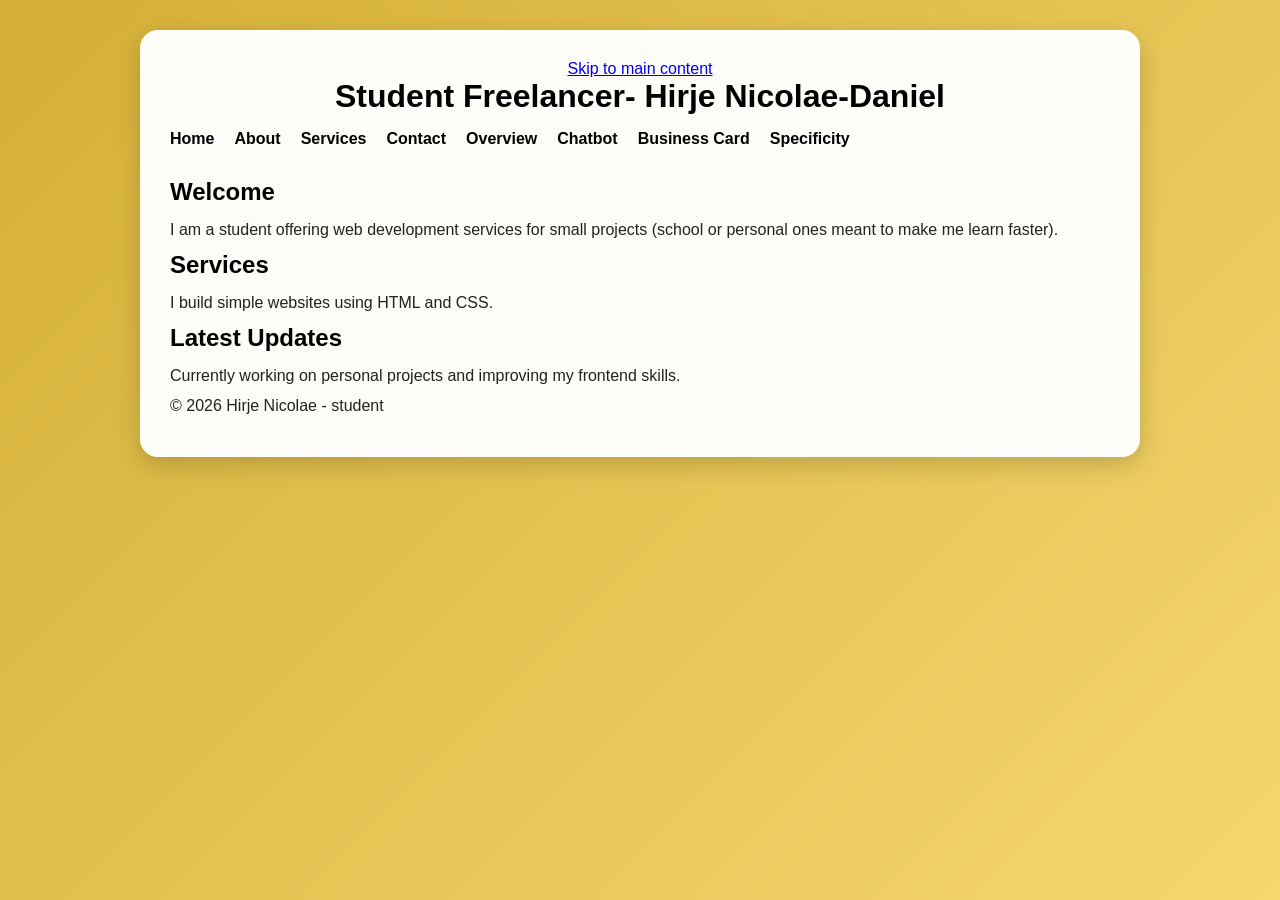
<file: index.html>
<!doctype html>
<html lang="en">
<head>
  <meta charset="UTF-8">
  <meta name="viewport" content="width=device-width, initial-scale=1.0">
  <title>Homework1</title>
  <link rel="stylesheet" href="styles.css">
</head>
<body>

<div class="container">

  <div class="skip">
<a href="#main-content" class="skip-link">Skip to main content</a>
  </div>
<header>
  <h1>Student Freelancer- Hirje Nicolae-Daniel</h1>
</header>

<nav>
  <ul>
    <li><a href="index.html" >Home</a></li>
    <li><a href="about.html" >About</a></li>
    <li><a href="data.html" >Services</a></li>
    <li><a href="contact.html" >Contact</a></li>
    <li><a href="overview.html">Overview</a></li>
    <li><a href="chatbot.html">Chatbot</a></li>
    <li><a href="card.html">Business Card</a></li>
    <li><a href="specificity.html">Specificity</a></li>
  </ul>
</nav>

<main id="main-content">

  <section>
    <h2>Welcome</h2>
    <p>I am a student offering web development services for small projects (school or personal ones meant to make me learn faster).</p>
  </section>

  <section>
    <h2>Services</h2>
    <p>I build simple websites using HTML and CSS.</p>
  </section>

  <section>
    <h2>Latest Updates</h2>
    <p>Currently working on personal projects and improving my frontend skills.</p>
  </section>

</main>

<footer>
  <p>© 2026 Hirje Nicolae - student</p>
</footer>

</div>
</body>
</html>
</file>
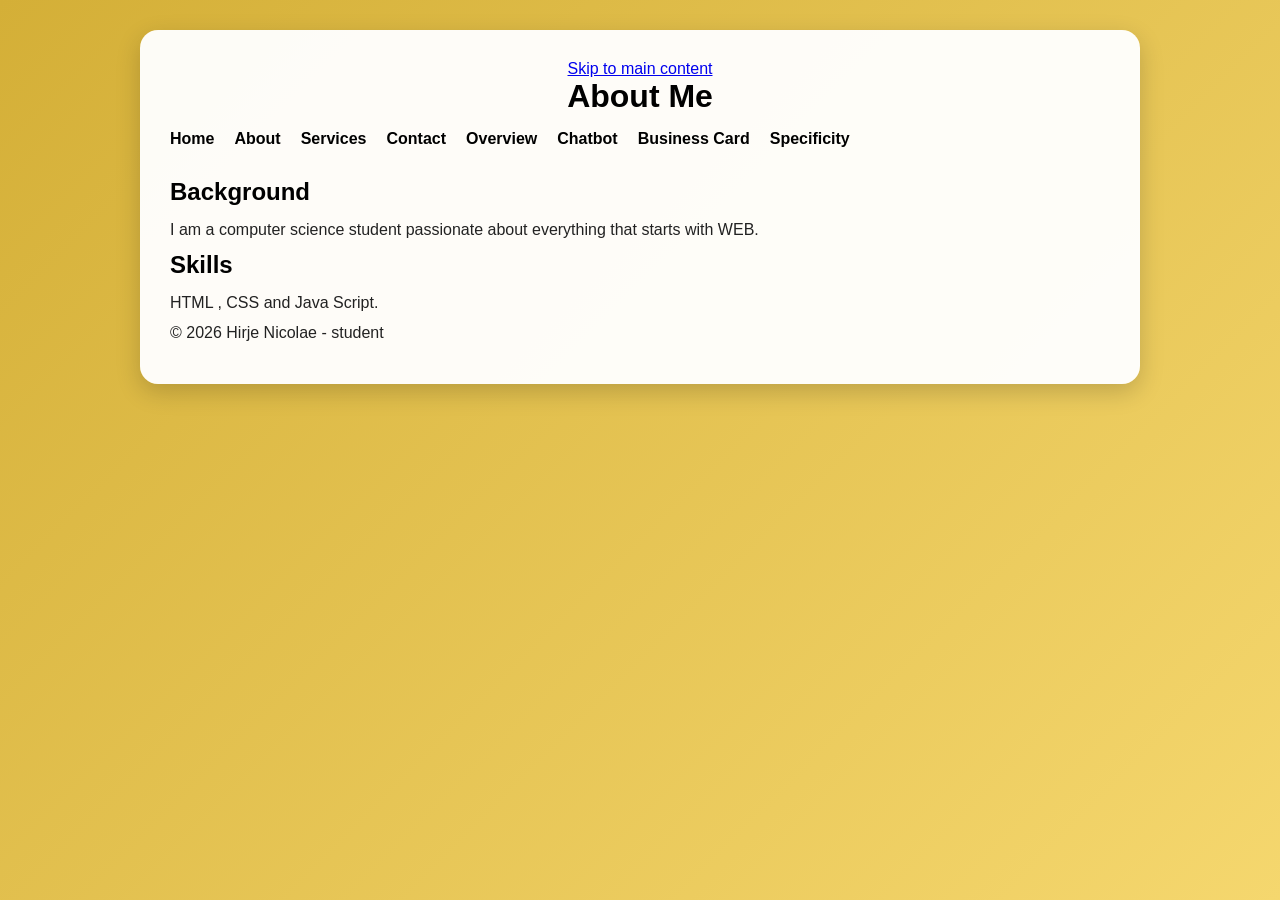
<file: about.html>
<!doctype html>
<html lang="en">
<head>
  <meta charset="UTF-8">
  <meta name="viewport" content="width=device-width, initial-scale=1.0">
  <title>Homework1</title>
  <link rel="stylesheet" href="styles.css">
</head>
<body>
<div class="container">

  <div class="skip">
<a href="#main-content" class="skip-link">Skip to main content</a>
  </div>
<header>
  <h1>About Me</h1>
</header>

<nav>
  <ul>
    <li><a href="index.html" >Home</a></li>
    <li><a href="about.html" >About</a></li>
    <li><a href="data.html" >Services</a></li>
    <li><a href="contact.html" >Contact</a></li>
    <li><a href="overview.html">Overview</a></li>
    <li><a href="chatbot.html">Chatbot</a></li>
    <li><a href="card.html">Business Card</a></li>
    <li><a href="specificity.html">Specificity</a></li>
  </ul>
</nav>

<main id="main-content">
  <section>
    <h2>Background</h2>
    <p>I am a computer science student passionate about everything that starts with WEB.</p>
  </section>

  <section>
    <h2>Skills</h2>
    <p>HTML , CSS and Java Script.</p>
  </section>
</main>

<footer>
  <p>© 2026 Hirje Nicolae - student</p>
</footer>
</div>
</body>
</html>
</file>
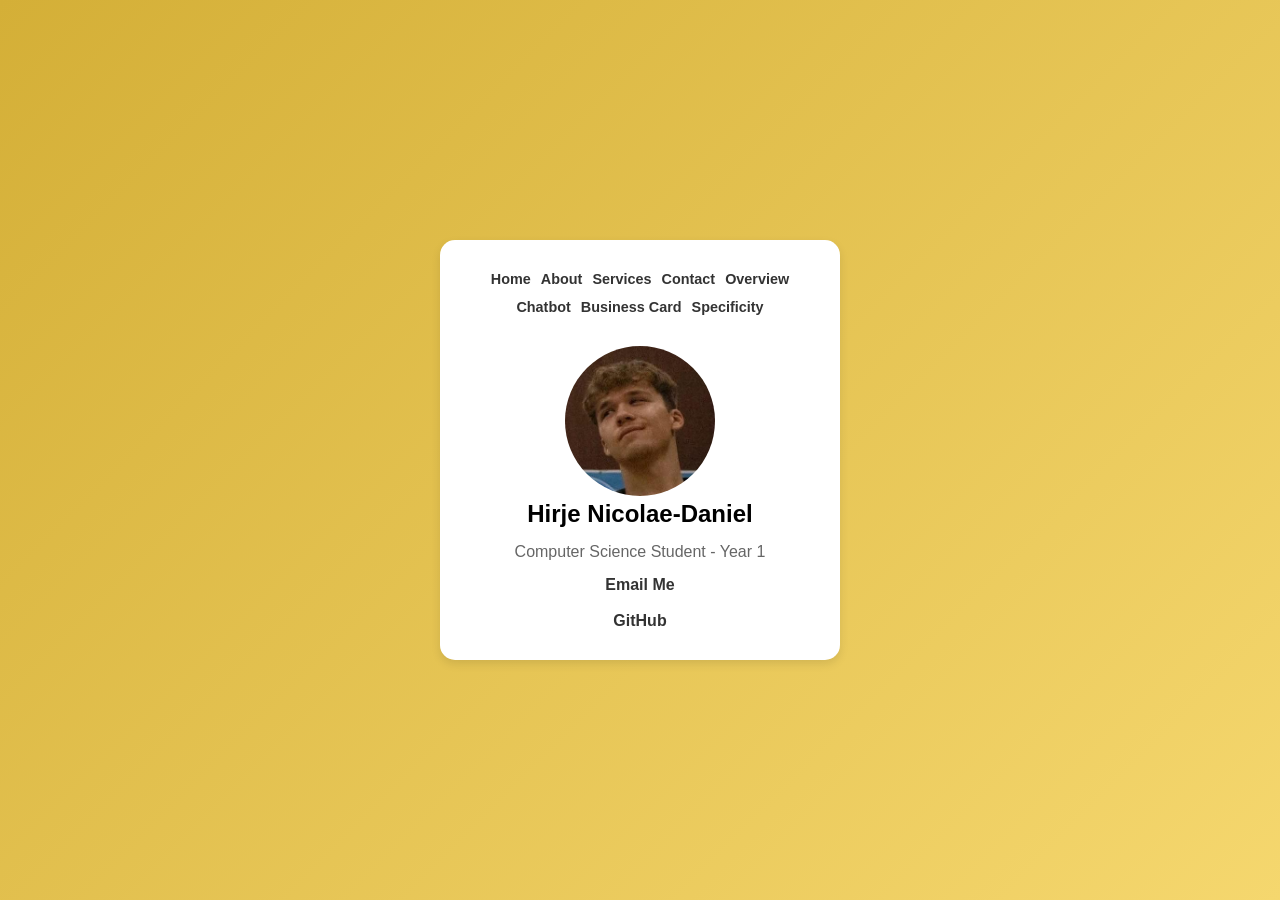
<file: card.html>
<!doctype html>
<html lang="en">
<head>
  <meta charset="UTF-8">
  <title>Business Card</title>
  <link rel="stylesheet" href="card.css">
</head>
<body>

<div class="container">

    <nav>
  <ul>
    <li><a href="index.html" >Home</a></li>
    <li><a href="about.html" >About</a></li>
    <li><a href="data.html" >Services</a></li>
    <li><a href="contact.html" >Contact</a></li>
    <li><a href="overview.html">Overview</a></li>
    <li><a href="chatbot.html">Chatbot</a></li>
    <li><a href="card.html">Business Card</a></li>
    <li><a href="specificity.html">Specificity</a></li>
  </ul>
</nav>

  <img src="photo.jpg" alt="Profile picture">

  <h1 class="chat">Hirje Nicolae-Daniel</h1>

  <p>Computer Science Student - Year 1</p>

  <a href="mailto:nicolae.hirje07@e-uvt.ro">Email Me</a>

  <br><br>

  <a href="https://github.com/">GitHub</a>

</div>

</body>
</html>
</file>
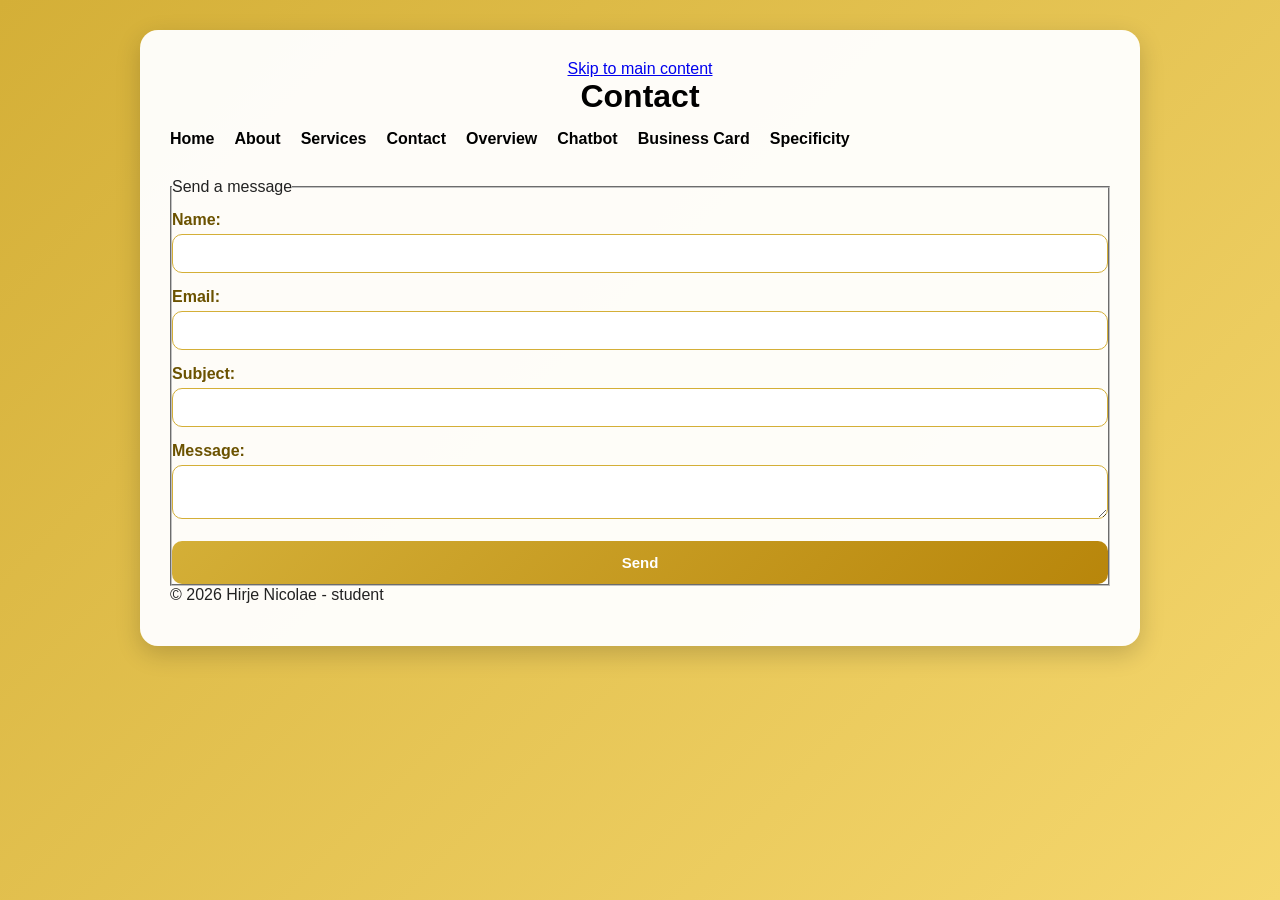
<file: contact.html>
<!doctype html>
<html lang="en">
<head>
  <meta charset="UTF-8">
  <meta name="viewport" content="width=device-width, initial-scale=1.0">
  <title>Homework1</title>
  <link rel="stylesheet" href="styles.css">
</head>
<body>
<div class="container">

  <div class="skip">
<a href="#main-content" class="skip-link">Skip to main content</a>
  </div>
<header>
  <h1>Contact</h1>
</header>

<nav>
  <ul>
    <li><a href="index.html" >Home</a></li>
    <li><a href="about.html" >About</a></li>
    <li><a href="data.html" >Services</a></li>
    <li><a href="contact.html" >Contact</a></li>
    <li><a href="overview.html">Overview</a></li>
    <li><a href="chatbot.html">Chatbot</a></li>
    <li><a href="card.html">Business Card</a></li>
    <li><a href="specificity.html">Specificity</a></li>
  </ul>
</nav>

<main id="main-content">

<form>
  <fieldset>
    <legend>Send a message</legend>

    <label for="name">Name:</label>
    <input type="text" id="name" name="name" required>

    <label for="email">Email:</label>
    <input type="email" id="email" name="email" required>

    <label for="topic">Subject:</label>
    <input type="text" id="topic" name="topic">

    <label for="message">Message:</label>
    <textarea id="message" name="message" required></textarea>

    <button type="submit">Send</button>

  </fieldset>
</form>

</main>

<footer>
  <p>© 2026 Hirje Nicolae - student</p>

</footer>
</div>
</body>
</html>
</file>
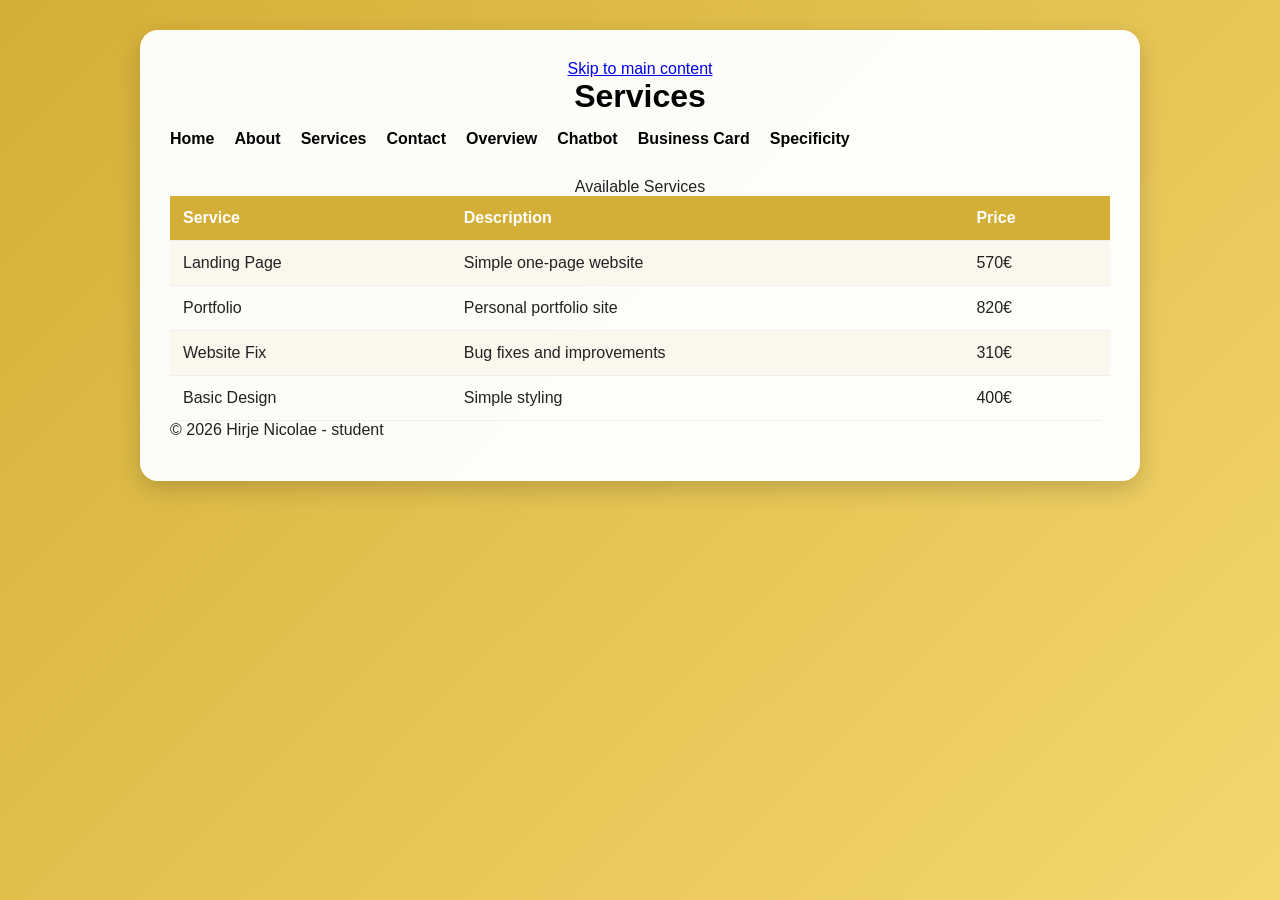
<file: data.html>
<!doctype html>
<html lang="en">
<head>
  <meta charset="UTF-8">
  <meta name="viewport" content="width=device-width, initial-scale=1.0">
  <title>Homework1</title>
  <link rel="stylesheet" href="styles.css">
</head>
<body>
<div class="container">

  <div class="skip">
<a href="#main-content" class="skip-link">Skip to main content</a>
  </div>
<header>
  <h1>Services</h1>
</header>

<nav>
  <ul>
    <li><a href="index.html" >Home</a></li>
    <li><a href="about.html">About</a></li>
    <li><a href="data.html" >Services</a></li>
    <li><a href="contact.html" >Contact</a></li>
    <li><a href="overview.html">Overview</a></li>
    <li><a href="chatbot.html">Chatbot</a></li>
    <li><a href="card.html">Business Card</a></li>
    <li><a href="specificity.html">Specificity</a></li>
  </ul>
</nav>

<main id="main-content">

<table>
  <caption>Available Services</caption>
  <tr>
    <th scope="col">Service</th>
    <th scope="col">Description</th>
    <th scope="col">Price</th>
  </tr>

  <tr>
    <td>Landing Page</td>
    <td>Simple one-page website</td>
    <td>570€</td>
  </tr>

  <tr>
    <td>Portfolio</td>
    <td>Personal portfolio site</td>
    <td>820€</td>
  </tr>

  <tr>
    <td>Website Fix</td>
    <td>Bug fixes and improvements</td>
    <td>310€</td>
  </tr>

  <tr>
    <td>Basic Design</td>
    <td>Simple styling</td>
    <td>400€</td>
  </tr>

</table>

</main>

<footer>
  <p>© 2026 Hirje Nicolae - student</p>
</footer>
</div>
</body>
</html>
</file>
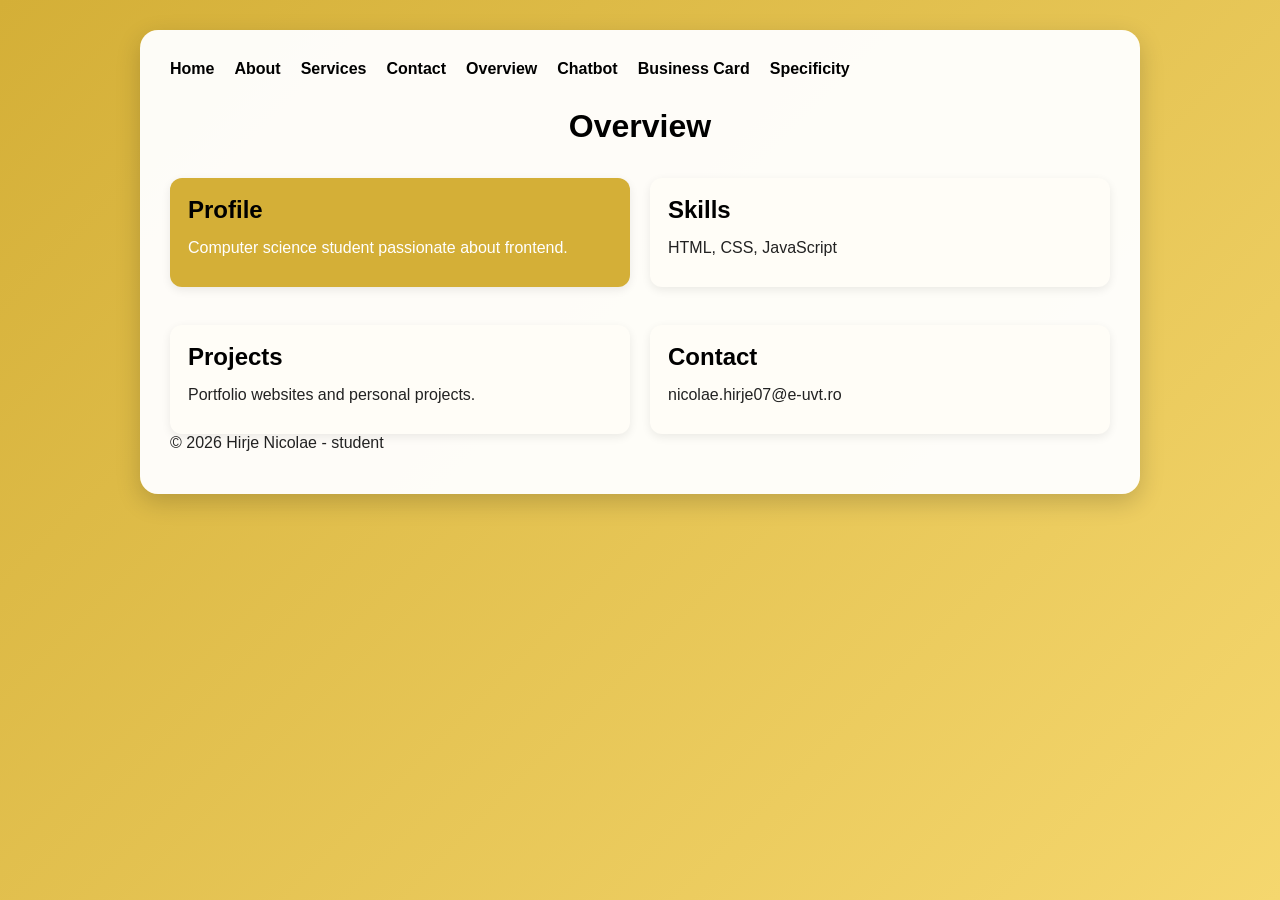
<file: overview.html>
<!doctype html>
<html lang="en">
<head>
  <meta charset="UTF-8">
  <meta name="viewport" content="width=device-width, initial-scale=1.0">
  <title>Overview</title>
  <link rel="stylesheet" href="styles.css">
</head>
<body>

<div class="container">

    <nav>
  <ul>
    <li><a href="index.html" >Home</a></li>
    <li><a href="about.html" >About</a></li>
    <li><a href="data.html" >Services</a></li>
    <li><a href="contact.html" >Contact</a></li>
    <li><a href="overview.html">Overview</a></li>
    <li><a href="chatbot.html">Chatbot</a></li>
    <li><a href="card.html">Business Card</a></li>
    <li><a href="specificity.html">Specificity</a></li>
  </ul>
</nav>

<header>
  <h1>Overview</h1>
</header>

<div class="overview-grid">

  <div class="card special-card">
    <h2>Profile</h2>
    <p>Computer science student passionate about frontend.</p>
  </div>

  <div class="card">
    <h2>Skills</h2>
    <p>HTML, CSS, JavaScript</p>
  </div>

  <div class="card">
    <h2>Projects</h2>
    <p>Portfolio websites and personal projects.</p>
  </div>

  <div class="card">
    <h2>Contact</h2>
    <p>nicolae.hirje07@e-uvt.ro</p>
  </div>

</div>
<footer>
  <p>© 2026 Hirje Nicolae - student</p>
</footer>
</div>

</body>
</html>
</file>
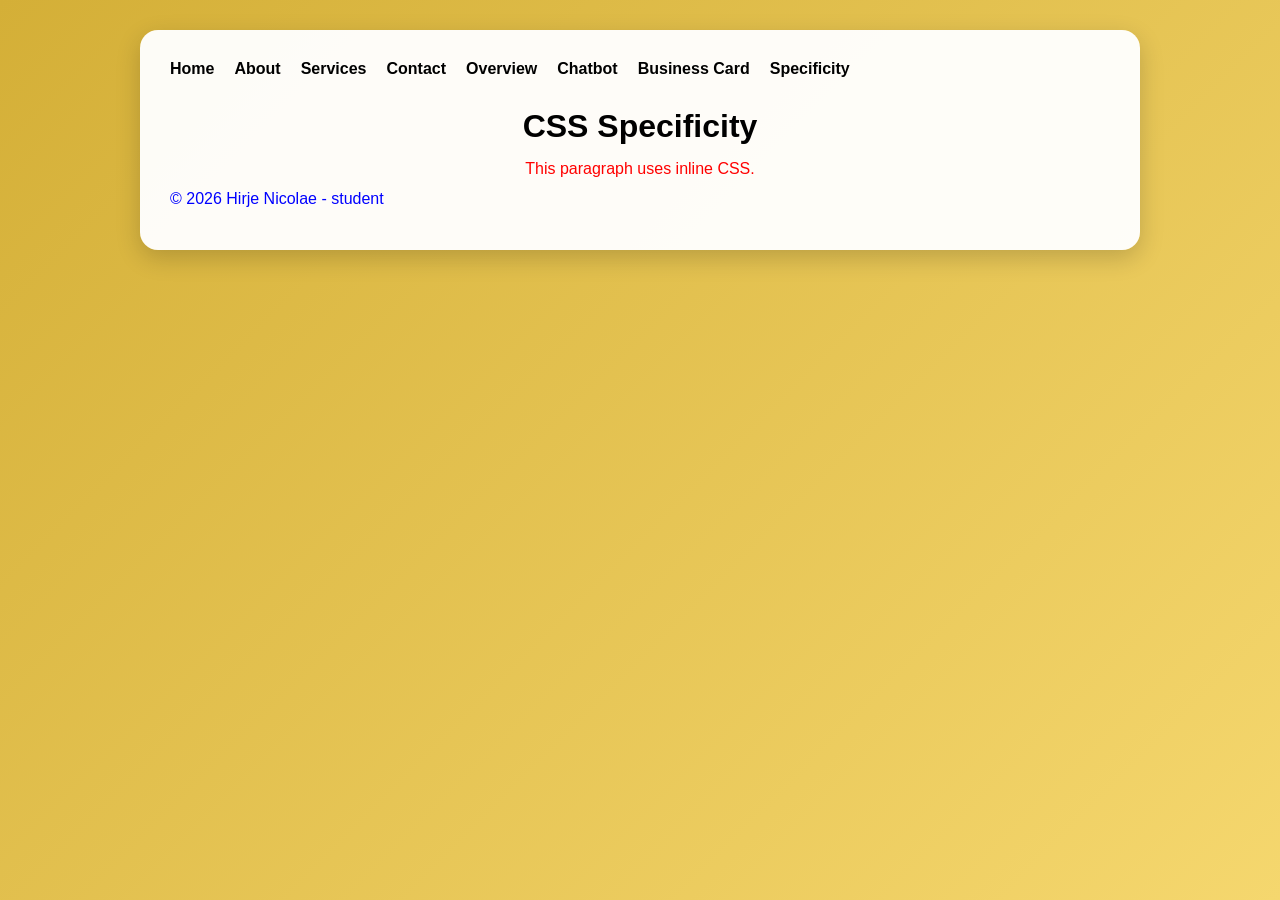
<file: specificity.html>
<!doctype html>
<html lang="en">
<head>
  <meta charset="UTF-8">
  <title>Specificity</title>

  <link rel="stylesheet" href="styles.css">

  <style>
    p {
      color: blue;
    }
  </style>

</head>
<body>

<div class="container">

  <nav>
  <ul>
    <li><a href="index.html" >Home</a></li>
    <li><a href="about.html" >About</a></li>
    <li><a href="data.html" >Services</a></li>
    <li><a href="contact.html" >Contact</a></li>
    <li><a href="overview.html">Overview</a></li>
    <li><a href="chatbot.html">Chatbot</a></li>
    <li><a href="card.html">Business Card</a></li>
    <li><a href="specificity.html">Specificity</a></li>
  </ul>
</nav>

<div class="spec">
<h1>CSS Specificity</h1>

<p style="color:red;">
  This paragraph uses inline CSS.
</p>
</div>
<footer>
  <p>© 2026 Hirje Nicolae - student</p>
</footer>
</div>

</body>
</html>
</file>
<file: styles.css>
* {
  margin: 0;
  padding: 0;
  box-sizing: border-box;
}

body {
  font-family: Arial, sans-serif;
  background: linear-gradient(135deg, #d4af37, #f5d76e);
  color: #222;
  min-height: 100vh;
  padding: 30px;
}


.container {
  max-width: 1000px;
  margin: auto;
  background-color: rgba(255, 255, 255, 0.96);
  padding: 30px;
  border-radius: 18px;
  box-shadow: 0 8px 25px rgba(0, 0, 0, 0.18);
}


nav {
  margin-bottom: 30px;
  text-align: center;
}

nav ul {
  list-style: none;
  display: flex;
  gap: 20px;
  text-align: center;
}

nav a {
  text-decoration: none;
  color: #000000;
  font-weight: bold;
  font-size: 16px;
  transition: 0.2s;
  text-align: center;
}

nav li {
  text-align: center;
}

nav a:hover {
  color: #d4af37;
}


h1, h2, h3 {
  margin-bottom: 15px;
  color: #000000;
}


p {
  margin-bottom: 12px;
}


table {
  width: 100%;
  border-collapse: collapse;
  margin-top: 15px;
  overflow: hidden;
  border-radius: 12px;
}

th {
  background-color: #d4af37;
  color: white;
}

th, td {
  padding: 13px;
  text-align: left;
  border-bottom: 1px solid #eee;
}

tr:nth-child(even) {
  background-color: #faf7ed;
}

tr:hover {
  background-color: #f5e6a8;
}


label {
  display: block;
  margin-top: 15px;
  margin-bottom: 5px;
  font-weight: bold;
  color: #6b5200;
}

input,
textarea {
  width: 100%;
  padding: 11px;
  border: 1px solid #d4af37;
  border-radius: 10px;
  outline: none;
  transition: 0.2s;
}

input:focus,
textarea:focus {
  border-color: #b8860b;
  box-shadow: 0 0 8px rgba(212, 175, 55, 0.4);
}


button {
  margin-top: 18px;
  width: 100%;
  padding: 13px;
  border: none;
  border-radius: 10px;
  background: linear-gradient(135deg, #d4af37, #b8860b);
  color: white;
  font-size: 15px;
  font-weight: bold;
  cursor: pointer;
  transition: transform 0.2s ease-in-out;
}

button:hover {
  transform: scale(1.03);
  opacity: 0.95;
  color: #222;
}


.card {
  background: #fffdf7;
  padding: 18px;
  border-radius: 12px;
  margin-top: 18px;
  box-shadow: 0 3px 10px rgba(0, 0, 0, 0.08);
  transition: transform 0.1s ease-in-out;
}

.card:hover{
  transform: scale(1.05);
}

header
{
  text-align: center;
  
}

.skip
{
  text-align: center;
  vertical-align: bottom;
}

.overview-grid {
  display: grid;
  grid-template-columns: repeat(2, 1fr);
  gap: 20px;
}

.special-card {
  background: #d4af37;
  color: white;
}

@media (max-width: 700px) {

  .overview-grid {
    grid-template-columns: 1fr;
  }

  nav ul {
    flex-direction: column;
    gap: 10px;
  }

}

.spec 
{
  text-align: center;
}
</file>
<file: card.css>
body {
  font-family: Arial;
  background: gold;
}

.chat-container {
  width: 400px;
  margin: auto;
  background: white;
  padding: 20px;
  margin-top: 50px;
  border-radius: 15px;
}

#chat-box {
  height: 300px;
  overflow-y: auto;
}

* {
  margin: 0;
  padding: 0;
  box-sizing: border-box;
}

body {
  font-family: Arial, sans-serif;
  background: linear-gradient(135deg, #d4af37, #f5d76e);
  color: #222;
  min-height: 100vh;
  padding: 30px;
}


.container {
  max-width: 1000px;
  margin: auto;
  background-color: rgba(255, 255, 255, 0.96);
  padding: 30px;
  border-radius: 18px;
  box-shadow: 0 8px 25px rgba(0, 0, 0, 0.18);
}


nav {
  margin-bottom: 30px;
  text-align: center;
}

nav ul {
  list-style: none;
  display: flex;
  gap: 20px;
  text-align: center;
}

nav a {
  text-decoration: none;
  color: #000000;
  font-weight: bold;
  font-size: 16px;
  transition: 0.2s;
  text-align: center;
}

nav li {
  text-align: center;
}

nav a:hover {
  color: #d4af37;
}


h1, h2, h3 {
  margin-bottom: 15px;
  color: #000000;
}


p {
  margin-bottom: 12px;
}


table {
  width: 100%;
  border-collapse: collapse;
  margin-top: 15px;
  overflow: hidden;
  border-radius: 12px;
}

th {
  background-color: #d4af37;
  color: white;
}

th, td {
  padding: 13px;
  text-align: left;
  border-bottom: 1px solid #eee;
}

tr:nth-child(even) {
  background-color: #faf7ed;
}

tr:hover {
  background-color: #f5e6a8;
}


label {
  display: block;
  margin-top: 15px;
  margin-bottom: 5px;
  font-weight: bold;
  color: #6b5200;
}

input,
textarea {
  width: 100%;
  padding: 11px;
  border: 1px solid #d4af37;
  border-radius: 10px;
  outline: none;
  transition: 0.2s;
}

input:focus,
textarea:focus {
  border-color: #b8860b;
  box-shadow: 0 0 8px rgba(212, 175, 55, 0.4);
}


button {
  margin-top: 18px;
  width: 100%;
  padding: 13px;
  border: none;
  border-radius: 10px;
  background: linear-gradient(135deg, #d4af37, #b8860b);
  color: white;
  font-size: 15px;
  font-weight: bold;
  cursor: pointer;
  transition: 0.25s;
}

button:hover {
  transform: translateY(-2px);
  opacity: 0.95;
  color: #222;
}


.card {
  background: #fffdf7;
  padding: 18px;
  border-radius: 12px;
  margin-top: 18px;
  box-shadow: 0 3px 10px rgba(0, 0, 0, 0.08);
}

header
{
  text-align: center;
}

.skip
{
  text-align: center;
  vertical-align: bottom;
}

.overview-grid {
  display: grid;
  grid-template-columns: repeat(2, 1fr);
  gap: 20px;
}

.special-card {
  background: #d4af37;
  color: white;
}

@media (max-width: 700px) {

  .overview-grid {
    grid-template-columns: 1fr;
  }

  nav ul {
    flex-direction: column;
    gap: 10px;
  }

}

.chat 
{
    text-align: center;
}

/* Stiluri de bază pentru fundal și container (pentru a completa viziunea) */
body {
    background-color: #d4af37; /* Metallic Gold */
    font-family: Arial, sans-serif;
    display: flex;
    justify-content: center;
    align-items: center;
    min-height: 100vh;
    margin: 0;
}

.container {
    background-color: #ffffff; /* Containerul alb */
    padding: 30px;
    border-radius: 15px; /* Colțuri rotunjite pentru container */
    box-shadow: 0 4px 10px rgba(0, 0, 0, 0.1); /* Umbră subtilă */
    text-align: center; /* Centrează textul și imaginea */
    max-width: 400px; /* O lățime maximă pentru un aspect compact */
}

/* --- Partea specifică pentru imaginea de profil --- */
.container img {
    /* Pasul 1: Fă imaginea un pătrat perfect */
    width: 150px;
    height: 150px;
    
    /* Pasul 2: Transform-o într-un cerc */
    border-radius: 50%;
    
    /* Pasul 3: Concentrează-te pe față (crop) */
    /* Această proprietate asigură că imaginea păstrează proporțiile */
    object-fit: cover;
    
    /* Această proprietate ajustează punctul central al crop-ului.
       '50% 30%' înseamnă: centrul orizontal (50%) și 30% de sus.
       Ajustează 30% dacă vrei mai sus sau mai jos. */
    object-position: 50% 33%;
    
    
}

/* Stiluri de bază pentru restul elementelor (pentru a asigura contextul) */
nav ul {
    list-style: none;
    padding: 0;
    margin-bottom: 20px;
    display: flex;
    flex-wrap: wrap;
    justify-content: center;
    gap: 10px;
}
nav a {
    text-decoration: none;
    color: #333;
    font-size: 0.9em;
    transition: 0.2s;
}

a:hover
{
    color: #b8860b;
}

h1.chat {
    margin-top: 0;
    font-size: 1.5em;
}
p {
    color: #666;
    margin-bottom: 15px;
}
a {
    color: #333;
    text-decoration: none;
    font-weight: bold;
}
</file>
